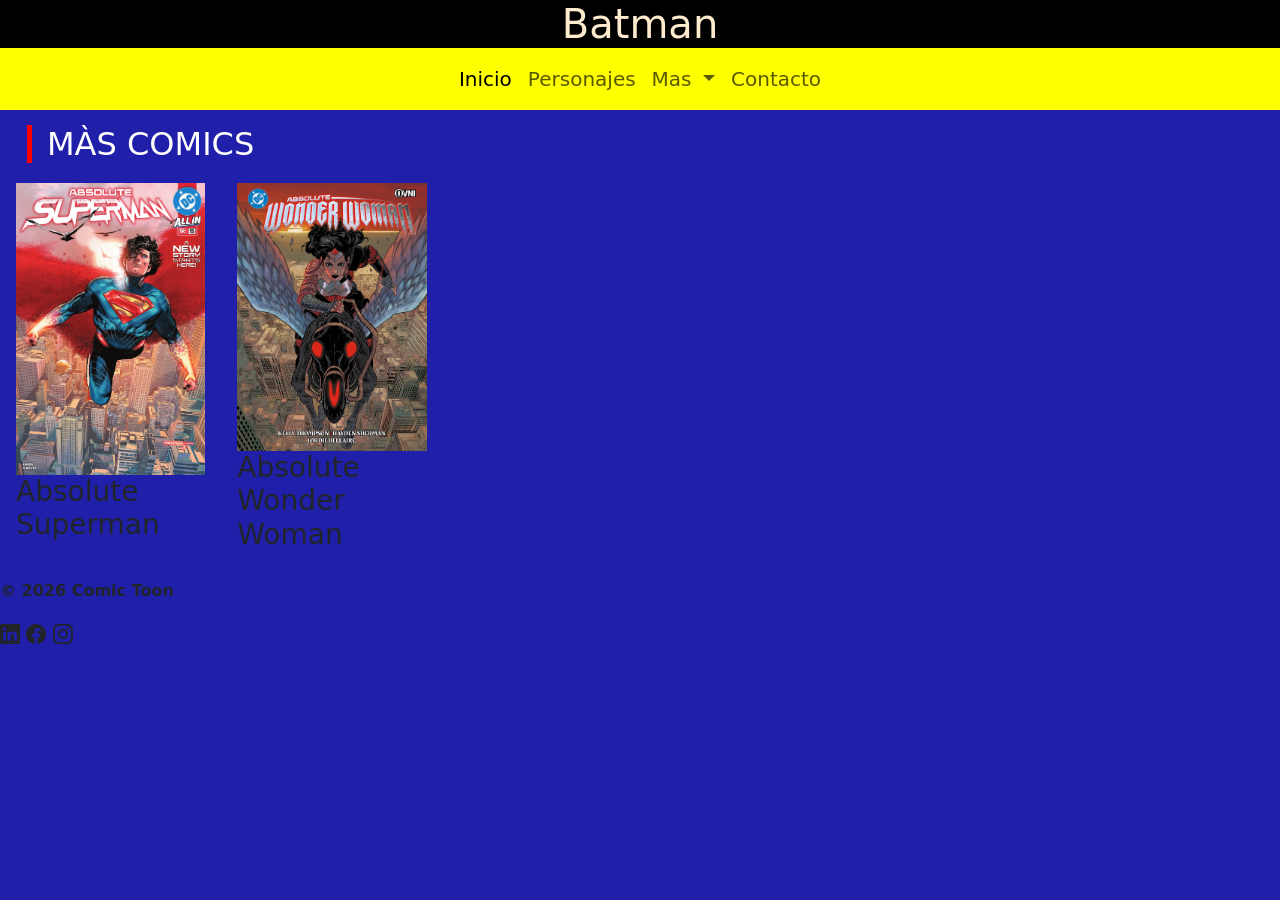
<file: Curso ICARO/template/comics.html>
<!DOCTYPE html>
<html lang="en">

<head>
    <meta charset="UTF-8">
    <meta name="viewport" content="width=device-width, initial-scale=1.0">
    <title>Document</title>
    <link rel="stylesheet" href="https://cdn.jsdelivr.net/npm/bootstrap-icons@1.13.1/font/bootstrap-icons.min.css">
    <link href="https://cdn.jsdelivr.net/npm/bootstrap@5.3.8/dist/css/bootstrap.min.css" rel="stylesheet"
        integrity="sha384-sRIl4kxILFvY47J16cr9ZwB07vP4J8+LH7qKQnuqkuIAvNWLzeN8tE5YBujZqJLB" crossorigin="anonymous">
    <link rel="stylesheet" href="/Curso ICARO/static/comics.css">
</head>

<body>
    <header>
        <h1>Batman</h1>
    </header>

    <nav class="navbar navbar-expand-sm">
        <div class="container">
            <button class="navbar-toggler" data-bs-toggle="collapse" data-bs-target="#mi-menu">
                <span class="navbar-toggler-icon"></span>
            </button>
            <div class="collapse navbar-collapse justify-content-center" id="mi-menu">
                <ul class="navbar-nav fs-5">
                    <li class="nav-item">
                        <a class="nav-link active" aria-current="page" href="/Curso ICARO/index.html">Inicio</a>
                    </li>
                    <li>
                        <a class="nav-link" href="/Curso ICARO/template/personajes.html">Personajes</a>
                    </li>
                    <li class="nav-item dropdown">
                        <a class="nav-link dropdown-toggle" href="/Curso ICARO/template/comics.html" role="button"
                            data-bs-toggle="dropdown" aria-expanded="false">
                            Mas
                        </a>
                        <ul class="dropdown-menu">
                            <li><a class="dropdown-item" href="/Curso ICARO/template/comics.html">Comics</a></li>
                            <li><a class="dropdown-item" href="/Curso ICARO/template/crearComic.html">Crear Comics</a></li>
                        </ul>
                    </li>
                    <li>
                        <a class="nav-link" href="/Curso ICARO/template/contacto.html">Contacto</a>
                    </li>
                </ul>
            </div>
        </div>
    </nav>

    <main class="container-fluid">
        <h2>MÀS COMICS</h2>
        <div class="row justify-content-start mt-3">
            <div class="m-1 col col-11 col-sm-4 col-md-3 col-lg-3 col-xl-2 mas-comics">
                <img src="/Curso ICARO/assets/image/img-portadas/Absolute Superman.avif" alt="Joker"
                    class="img-fluid custom-img">
                <h3>Absolute Superman</h3>
            </div>

            <div class="m-1 col col-11 col-sm-4 col-md-3 col-lg-3 col-xl-2 mas-comics">
                <img src="/Curso ICARO/assets/image/img-portadas/Absolute-Wonder Woman.webp" alt="Bane"
                    class="img-fluid custom-img">
                <div id="villanos">
                    <h3>Absolute Wonder Woman</h3>
                </div>
            </div>
        </div>
        <div class="row justify-content-start mt-3">

        </div>
    </main>

    <footer class="footer justify-content-around">
        <div class="footer-content">
            <p>
                <strong>&copy; 2026 Comic Toon</strong>
            </p>
        </div>
        <div class="social-icons fs-5">
            <i class="bi bi-linkedin"></i>
            <i class="bi bi-facebook"></i>
            <i class="bi bi-instagram"></i>
        </div>
    </footer>
        <script src="https://cdn.jsdelivr.net/npm/bootstrap@5.3.2/dist/js/bootstrap.bundle.min.js"></script>

</body>

</html>
</file>
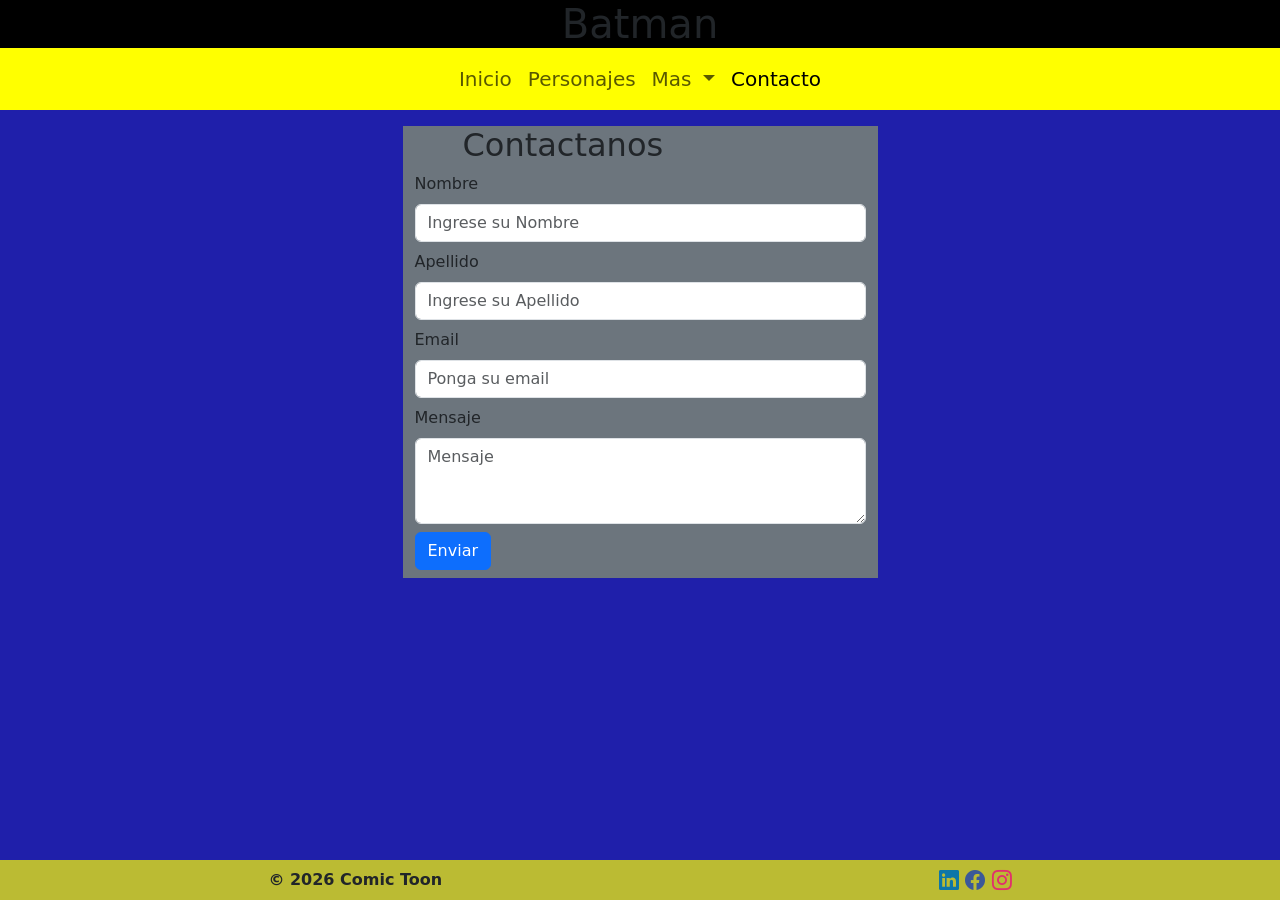
<file: Curso ICARO/template/contacto.html>
<!DOCTYPE html>
<html lang="en">



<head>
    <meta charset="UTF-8">
    <meta name="viewport" content="width=device-width, initial-scale=1.0">
    <title>Document</title>
    <link rel="stylesheet" href="https://cdn.jsdelivr.net/npm/bootstrap-icons@1.13.1/font/bootstrap-icons.min.css">
    <link href="https://cdn.jsdelivr.net/npm/bootstrap@5.3.8/dist/css/bootstrap.min.css" rel="stylesheet"
        integrity="sha384-sRIl4kxILFvY47J16cr9ZwB07vP4J8+LH7qKQnuqkuIAvNWLzeN8tE5YBujZqJLB" crossorigin="anonymous">
    <link rel="stylesheet" href="/Curso ICARO/static/contacto.css">
</head>

<body>
    <header>
        <h1>Batman</h1>
    </header>

    <nav class="navbar navbar-expand-md">
        <div class="container">
            <button class="navbar-toggler" data-bs-toggle="collapse" data-bs-target="#mi-menu">
                <span class="navbar-toggler-icon"></span>
            </button>
            <div class="collapse navbar-collapse justify-content-center" id="mi-menu">
                <ul class="navbar-nav fs-5">
                    <li class="nav-item">
                        <a class="nav-link" href="/Curso ICARO/index.html">Inicio</a>
                    </li>
                    <li>
                        <a class="nav-link" href="/Curso ICARO/template/personajes.html">Personajes</a>
                    </li>
                    <li class="nav-item dropdown">
                        <a class="nav-link dropdown-toggle" href="/Curso ICARO/template/comics.html" role="button" data-bs-toggle="dropdown"
                            aria-expanded="false">
                            Mas
                        </a>
                        <ul class="dropdown-menu">
                            <li><a class="dropdown-item" href="/Curso ICARO/template/comics.html">Comics</a></li>
                            <li><a class="dropdown-item" href="/Curso ICARO/template/crearComic.html">Crear Comics</a></li>
                        </ul>
                    </li>
                    <li>
                        <a class="nav-link active" aria-current="page" href="#">Contacto</a>
                    </li>
                </ul>
            </div>
        </div>
    </nav>

    <div class="container mt-3">
        <div class="row justify-content-center">
            <div class="col col-lg-5 col-xl-5  bg-secondary">
                <h2 class="ps-5">Contactanos</h2>
                <form action="">
                    <div class="mb-2">
                        <label class="form-label" for="nombre">Nombre</label>
                        <input class="form-control" placeholder="Ingrese su Nombre" type="text" name="nombre" id="nombre">
                    </div>
        
                    <div class="mb-2">
                        <label class="form-label" for="apellido">Apellido</label>
                        <input class="form-control" placeholder="Ingrese su Apellido" type="text" name="apellido" id="apellido">
                    </div>
                    
                    <div class="mb-2">
                        <label class="form-label" for="email">Email</label>
                        <input class="form-control" placeholder="Ponga su email" type="email" name="email" id="email">
                    </div>
                    
                    <div class="mb-2">
                        <label class="form-label" for="mensaje">Mensaje</label>
                        <textarea class="form-control" placeholder="Mensaje" name="mensaje" id="mensaje" cols="10" rows="3"></textarea>
                    </div>

                    <div class="mb-2">
                        <button type="submit" class="btn btn-primary">Enviar</button>
                    </div>
                </form>

            </div>
        </div>
    </div>

    <footer class="footer justify-content-around">
        <div class="footer-content">
            <p>
                <strong>&copy; 2026 Comic Toon</strong>
            </p>
        </div>
        <div class="social-icons fs-5">
            <i class="bi bi-linkedin"></i>
            <i class="bi bi-facebook"></i>
            <i class="bi bi-instagram"></i>
        </div>
    </footer>
        <script src="https://cdn.jsdelivr.net/npm/bootstrap@5.3.2/dist/js/bootstrap.bundle.min.js"></script>

</body>

</html>
</file>
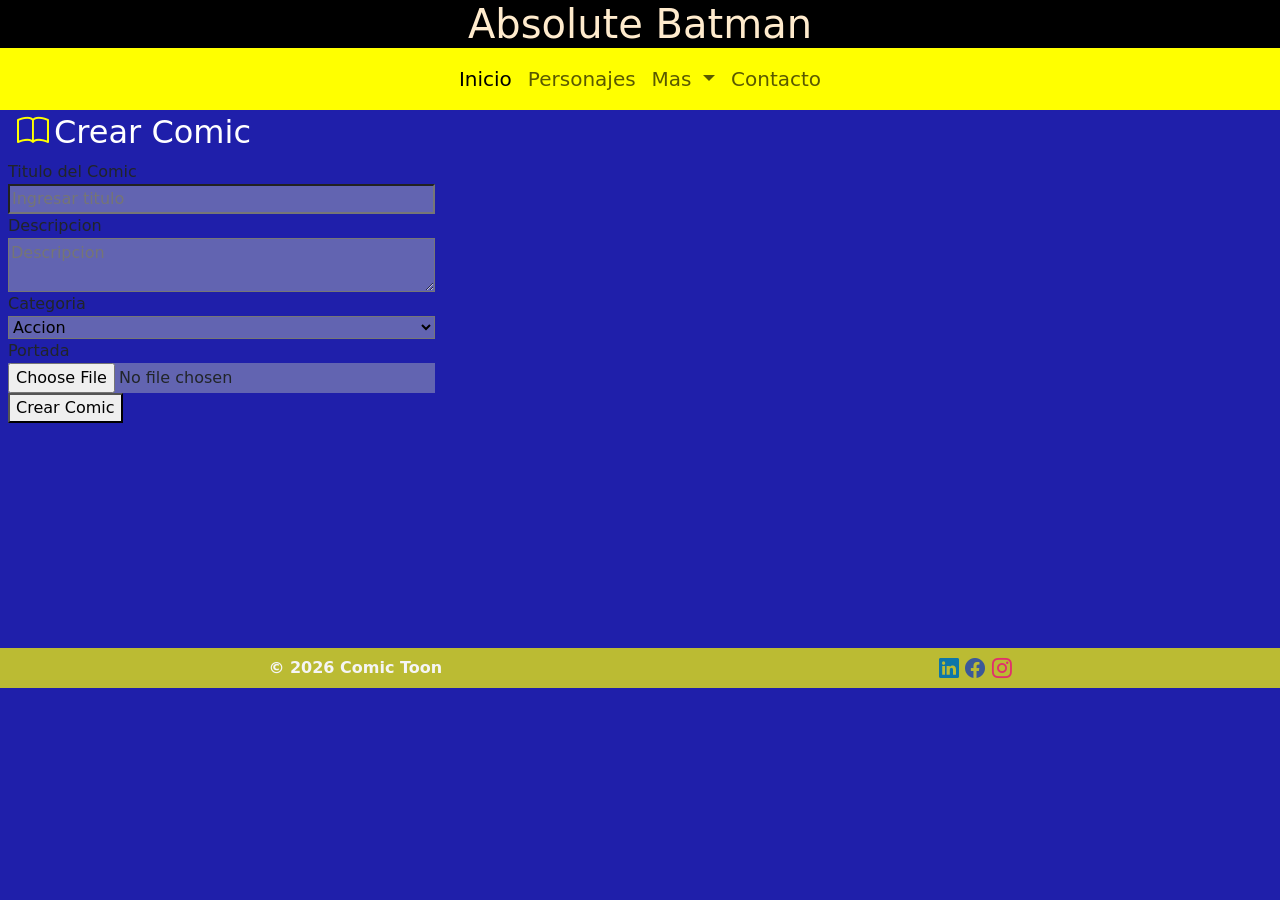
<file: Curso ICARO/template/crearComic.html>
<!DOCTYPE html>
<html lang="en">

<head>
    <meta charset="UTF-8">
    <meta name="viewport" content="width=device-width, initial-scale=1.0">
    <title>Crear Comics</title>
    <link rel="stylesheet" href="https://cdn.jsdelivr.net/npm/bootstrap-icons@1.13.1/font/bootstrap-icons.min.css">
    <link href="https://cdn.jsdelivr.net/npm/bootstrap@5.3.8/dist/css/bootstrap.min.css" rel="stylesheet"
        integrity="sha384-sRIl4kxILFvY47J16cr9ZwB07vP4J8+LH7qKQnuqkuIAvNWLzeN8tE5YBujZqJLB" crossorigin="anonymous">
    <link rel="stylesheet" href="/Curso ICARO/static/crearComic.css">
</head>

<body>
    <header>
        <h1>Absolute Batman</h1>
    </header>
    <nav class="navbar navbar-expand-sm">
        <div class="container">
            <button class="navbar-toggler" data-bs-toggle="collapse" data-bs-target="#mi-menu">
                <span class="navbar-toggler-icon"></span>
            </button>
            <div class="collapse navbar-collapse justify-content-center" id="mi-menu">
                <ul class="navbar-nav fs-5">
                    <li class="nav-item">
                        <a class="nav-link active" aria-current="page" href="/Curso ICARO/index.html">Inicio</a>
                    </li>
                    <li>
                        <a class="nav-link" href="/Curso ICARO/template/personajes.html">Personajes</a>
                    </li>
                    <li class="nav-item dropdown">
                        <a class="nav-link dropdown-toggle" href="/Curso ICARO/template/comics.html" role="button"
                            data-bs-toggle="dropdown" aria-expanded="false">
                            Mas
                        </a>
                        <ul class="dropdown-menu">
                            <li><a class="dropdown-item" href="/Curso ICARO/template/comics.html">Comics</a></li>
                            <li><a class="dropdown-item" href="/Curso ICARO/template/crearComic.html">Crear Comics</a>
                            </li>
                        </ul>
                    </li>
                    <li>
                        <a class="nav-link" href="/Curso ICARO/template/contacto.html">Contacto</a>
                    </li>
                </ul>
            </div>
        </div>
    </nav>

    <main class="container-fluid">
        <h3 class="bi bi-book">Crear Comic</h3>
        <div class="row justify-content-evenly">
            <form id="formulario" class="col col-xl-4">
                <label for="titulo">Titulo del Comic</label>
                <input type="text" id="titulo" placeholder="Ingresar titulo">
    
                <label for="descripcion">Descripcion</label>
                <textarea name="descripcion" id="descripcion" placeholder="Descripcion" rows="2"></textarea>
    
                <label for="categoria">Categoria</label>
                <select name="categoria" id="categoria">
                    <option>Accion</option>
                    <option>Fantasia</option>
                    <option>SuperHèroes</option>
                    <option></option>
                </select>
    
                <label for="portada">Portada</label>
                <input type="file" id="portada" accept="image/*">
    
                <button type="submit">
                    Crear Comic
                </button>
            </form>
            <div class="col col-xl-8 row" id="comicsCreados">
    
            </div>
        </div>
    </main>

    <footer class="footer justify-content-around">
        <div class="footer-content">
            <p>
                <strong>&copy; 2026 Comic Toon</strong>
            </p>
        </div>
        <div class="social-icons fs-5">
            <i class="bi bi-linkedin"></i>
            <i class="bi bi-facebook"></i>
            <i class="bi bi-instagram"></i>
        </div>
    </footer>

    <script src="https://cdn.jsdelivr.net/npm/bootstrap@5.3.2/dist/js/bootstrap.bundle.min.js"></script>

    <script src="/Curso ICARO/assets/js/crearComic.js"></script>
</body>

</html>
</file>
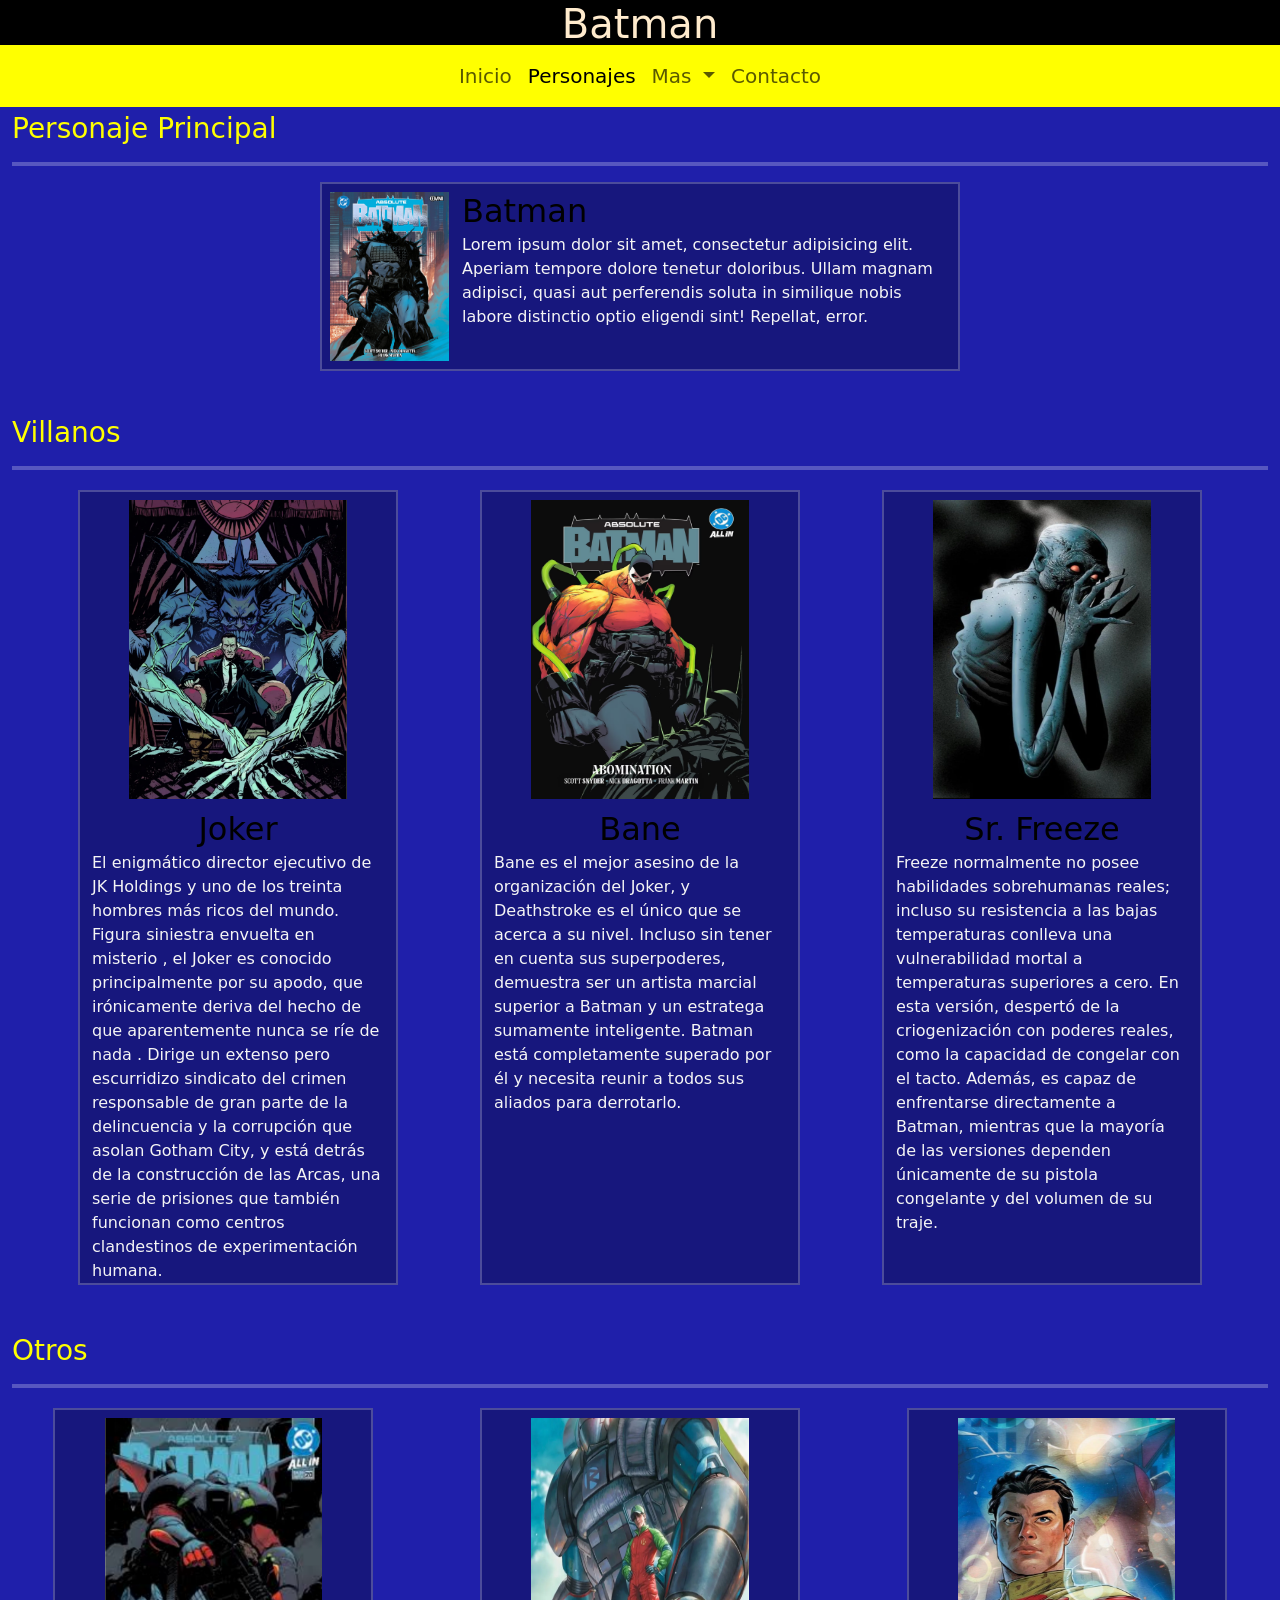
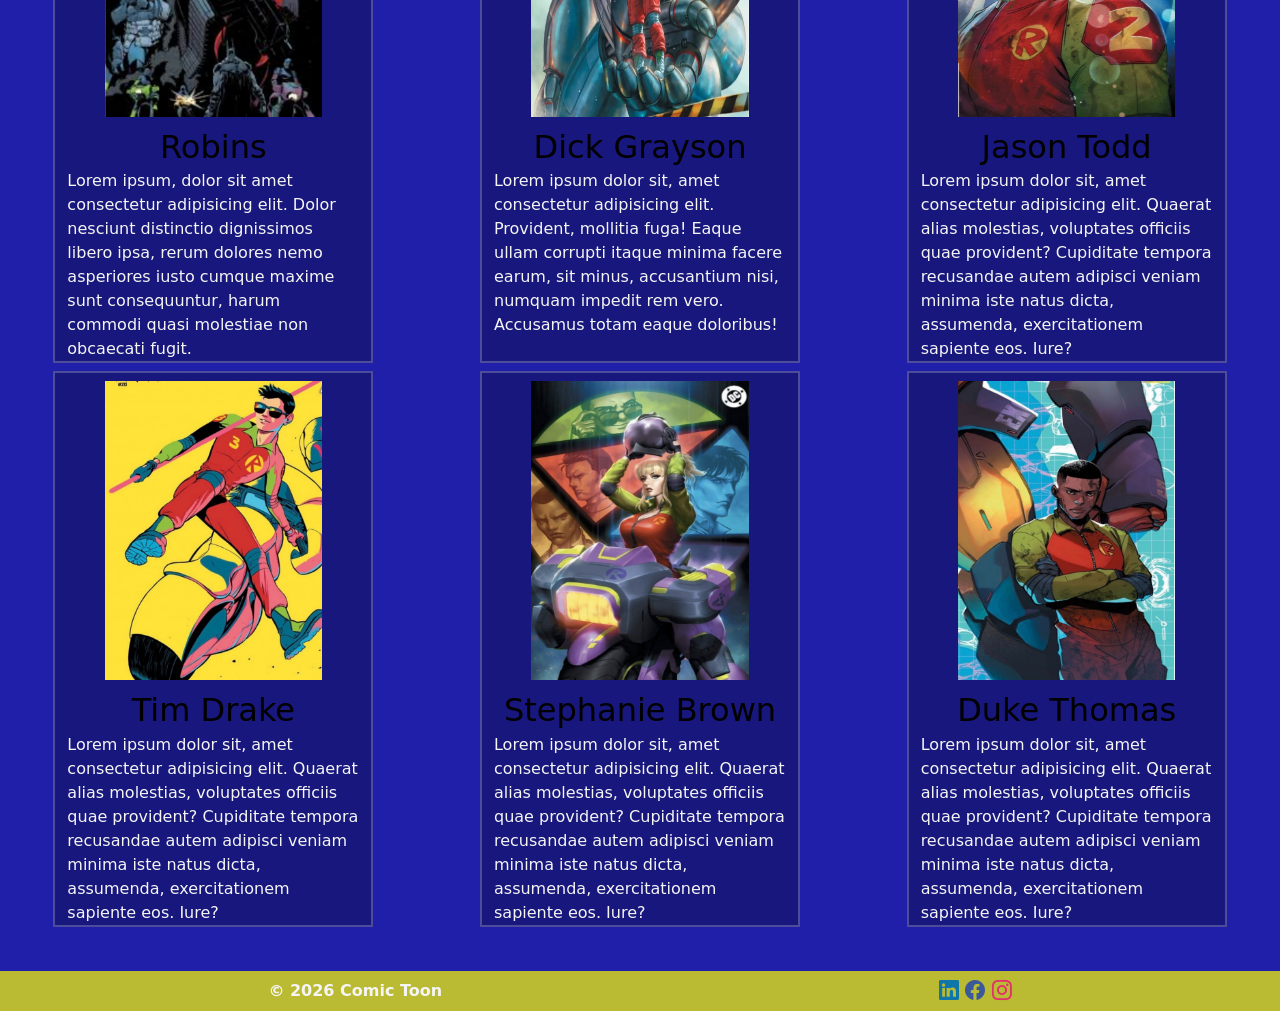
<file: Curso ICARO/template/personajes.html>
<!DOCTYPE html>
<html lang="en">

<head>
    <meta charset="UTF-8">
    <meta name="viewport" content="width=device-width, initial-scale=1.0">
    <title>Document</title>
    <link rel="stylesheet" href="https://cdn.jsdelivr.net/npm/bootstrap-icons@1.13.1/font/bootstrap-icons.min.css">
    <link href="https://cdn.jsdelivr.net/npm/bootstrap@5.3.8/dist/css/bootstrap.min.css" rel="stylesheet"
        integrity="sha384-sRIl4kxILFvY47J16cr9ZwB07vP4J8+LH7qKQnuqkuIAvNWLzeN8tE5YBujZqJLB" crossorigin="anonymous">
    <link rel="stylesheet" href="/Curso ICARO/static/personajes.css">
</head>

<body>
    <header>
        <h1>Batman</h1>
    </header>

    <nav class="navbar navbar-expand-sm">
        <div class="container">
            <button class="navbar-toggler" data-bs-toggle="collapse" data-bs-target="#mi-menu">
                <span class="navbar-toggler-icon"></span>
            </button>
            <div class="collapse navbar-collapse justify-content-center" id="mi-menu">
                <ul class="navbar-nav fs-5">
                    <li class="nav-item">
                        <a class="nav-link" href="/Curso ICARO/index.html">Inicio</a>
                    </li>
                    <li>
                        <a class="nav-link active" aria-current="page" href="/Curso ICARO/template/personajes.html">Personajes</a>
                    </li>
                    <li class="nav-item dropdown">
                        <a class="nav-link dropdown-toggle" href="/Curso ICARO/template/comics.html" role="button" data-bs-toggle="dropdown"
                            aria-expanded="false">
                            Mas
                        </a>
                        <ul class="dropdown-menu">
                            <li><a class="dropdown-item" href="/Curso ICARO/template/comics.html">Comics</a></li>
                            <li><a class="dropdown-item" href="/Curso ICARO/template/crearComic.html">Crear Comics</a></li>
                        </ul>
                    </li>
                    <li>
                        <a class="nav-link" href="/Curso ICARO/template/contacto.html">Contacto</a>
                    </li>
                </ul>
            </div>
        </div>        
    </nav>
    
    <div class="container-fluid text-center">
        <h3>Personaje Principal</h3>
        <hr>
        <div class="row justify-content-center">
            <div class="ps-0 col col-11 col-sm-11 col-md-10 col-lg-10 col-xl-6">
                <img src="/Curso ICARO/assets/image/img-personajes/Batman.png" alt="Batman" class="img-fluid custom-img">
                <div id="principal">
                    <h2>Batman</h2>
                    <p>Lorem ipsum dolor sit amet, consectetur adipisicing elit. Aperiam tempore dolore tenetur
                        doloribus. Ullam magnam adipisci, quasi aut perferendis soluta in similique nobis labore
                        distinctio
                        optio eligendi sint! Repellat, error.</p>
                </div>
            </div>
        </div>
    </div>

    <div class="container-fluid text-center">
        <h3>Villanos</h3>
        <hr>
        <div class="row justify-content-evenly mt-3">
            <div class="m-1 col col-11 col-sm-11 col-md-3 col-lg-3 col-xl-3 galery-villan">
                <img src="/Curso ICARO/assets/image/img-personajes/Joker.png" alt="Joker" class="img-fluid custom-img">
                <div id="villanos">
                    <h2>Joker</h2>
                    <p>El enigmático director ejecutivo de JK Holdings y uno de los treinta hombres más ricos del mundo.
                        Figura siniestra envuelta en misterio , el Joker es conocido principalmente por su apodo, que
                        irónicamente deriva del hecho de que aparentemente nunca se ríe de nada . Dirige un extenso pero
                        escurridizo sindicato del crimen responsable de gran parte de la delincuencia y la corrupción
                        que asolan Gotham City, y está detrás de la construcción de las Arcas, una serie de prisiones
                        que también funcionan como centros clandestinos de experimentación humana.</p>
                </div>
            </div>

            <div class="m-1 col col-11 col-sm-11 col-md-3 col-lg-3 col-xl-3 galery-villan">
                <img src="/Curso ICARO/assets/image/img-personajes/Bane.png" alt="Bane" class="img-fluid custom-img">
                <div id="villanos">
                    <h2>Bane</h2>
                    <p>Bane es el mejor asesino de la organización del Joker, y Deathstroke es el único que se acerca a
                        su nivel. Incluso sin tener en cuenta sus superpoderes, demuestra ser un artista marcial
                        superior a Batman y un estratega sumamente inteligente. Batman está completamente superado por
                        él y necesita reunir a todos sus aliados para derrotarlo.</p>
                </div>
            </div>

            <div class="m-1 col col-11 col-sm-11 col-md-3 col-lg-3 col-xl-3 galery-villan">
                <img src="/Curso ICARO/assets/image/img-personajes/Sr Freeze.webp" alt="Sr frezze" class="img-fluid custom-img">
                <div id="villanos">
                    <h2>Sr. Freeze</h2>
                    <p>Freeze normalmente no posee habilidades sobrehumanas reales; incluso su resistencia a las bajas
                        temperaturas conlleva una vulnerabilidad mortal a temperaturas superiores a cero. En esta
                        versión, despertó de la criogenización con poderes reales, como la capacidad de congelar con el
                        tacto. Además, es capaz de enfrentarse directamente a Batman, mientras que la mayoría de las
                        versiones dependen únicamente de su pistola congelante y del volumen de su traje.</p>
                </div>
            </div>
        </div>
    </div>

    <div class="container-fluid text-center">
        <h3>Otros</h3>
        <hr>
        <div class="row justify-content-around mt-3">
            <div class="m-1 col col-11 col-sm-11 col-md-5 col-lg-3 col-xl-3 mas-personajes">
                <img src="/Curso ICARO/assets/image/img-personajes/Robins.png" alt="Robins" class="img-fluid custom-img">
                <div id="otros">
                    <h2>Robins</h2>
                    <p>Lorem ipsum, dolor sit amet consectetur adipisicing elit. Dolor nesciunt distinctio dignissimos
                        libero
                        ipsa, rerum dolores nemo asperiores iusto cumque maxime sunt consequuntur, harum commodi quasi
                        molestiae
                        non obcaecati fugit.</p>
                </div>

            </div>

            <div class="m-1 col col-11 col-sm-11 col-md-5 col-lg-3 col-xl-3 mas-personajes">
                <img src="/Curso ICARO/assets/image/img-personajes/Dick grayson.png" alt="Dick Grayson" class="img-fluid custom-img">
                <div id="otros">
                    <h2>Dick Grayson</h2>
                    <p>Lorem ipsum dolor sit, amet consectetur adipisicing elit. Provident, mollitia fuga! Eaque ullam
                        corrupti
                        itaque minima facere earum, sit minus, accusantium nisi, numquam impedit rem vero. Accusamus
                        totam
                        eaque
                        doloribus!</p>
                </div>
            </div>

            <div class="m-1 col col-11 col-sm-11 col-md-5 col-lg-3 col-xl-3 mas-personajes">
                <img src="/Curso ICARO/assets/image/img-personajes/Jason todd.png" alt="Jason Todd" class="img-fluid custom-img">
                <div id="otros">
                    <h2>Jason Todd</h2>
                    <p>Lorem ipsum dolor sit, amet consectetur adipisicing elit. Quaerat alias molestias, voluptates
                        officiis
                        quae provident? Cupiditate tempora recusandae autem adipisci veniam minima iste natus dicta,
                        assumenda,
                        exercitationem sapiente eos. Iure?</p>
                </div>
            </div>

            <div class="m-1 col col-11 col-sm-11 col-md-5 col-lg-3 col-xl-3 mas-personajes">
                <img src="/Curso ICARO/assets/image/img-personajes/Tim drake.png" alt="Tim Drake" class="img-fluid custom-img">
                <div id="otros">
                    <h2>Tim Drake</h2>
                    <p>Lorem ipsum dolor sit, amet consectetur adipisicing elit. Quaerat alias molestias, voluptates
                        officiis
                        quae provident? Cupiditate tempora recusandae autem adipisci veniam minima iste natus dicta,
                        assumenda, exercitationem sapiente eos. Iure?</p>
                </div>
            </div>

            <div class="m-1 col col-11 col-sm-11 col-md-5 col-lg-3 col-xl-3 mas-personajes">
                <img src="/Curso ICARO/assets/image/img-personajes/Stephanie Brown.png" alt="Stephanie Brown"
                    class="img-fluid custom-img">
                <div id="otros">
                    <h2>Stephanie Brown</h2>
                    <p>Lorem ipsum dolor sit, amet consectetur adipisicing elit. Quaerat alias molestias, voluptates
                        officiis
                        quae provident? Cupiditate tempora recusandae autem adipisci veniam minima iste natus dicta,
                        assumenda, exercitationem sapiente eos. Iure?</p>
                </div>
            </div>

            <div class="m-1 col col-11 col-sm-11 col-md-5 col-lg-3 col-xl-3 mas-personajes">
                <img src="/Curso ICARO/assets/image/img-personajes/Duke thomas.png" alt="Duke Thomas" class="img-fluid custom-img">
                <div id="otros">
                    <h2>Duke Thomas</h2>
                    <p>Lorem ipsum dolor sit, amet consectetur adipisicing elit. Quaerat alias molestias, voluptates
                        officiis
                        quae provident? Cupiditate tempora recusandae autem adipisci veniam minima iste natus dicta,
                        assumenda, exercitationem sapiente eos. Iure?</p>
                </div>
            </div>
        </div>
    </div>

    <footer class="footer justify-content-around">
        <div class="footer-content">
            <p>
                <strong>&copy; 2026 Comic Toon</strong>
            </p>
        </div>
        <div class="social-icons fs-5">
            <i class="bi bi-linkedin"></i>
            <i class="bi bi-facebook"></i>
            <i class="bi bi-instagram"></i>
        </div>
    </footer>

    <script src="https://cdn.jsdelivr.net/npm/bootstrap@5.3.2/dist/js/bootstrap.bundle.min.js"></script>
</body>

</html>
</file>
<file: Curso ICARO/static/comics.css>
body {
    background-color: rgb(31, 31, 170);
}

header {
    text-align: center;

    /* height: 40px; */
    background-color: black;
}

nav {
    display: flex;
    justify-content: center;
    align-items: center;
    background-color: yellow;
    /* height: 30px; */
}

nav a:hover {
    font-weight: bold;
}


a {
    text-decoration: none;
    color: black;
    font-size: 20px;
    padding: 10px;
}

ol>li>a {
    color: wheat;
    padding-left: 0;
    padding-top: 3px;
}

ol {
    border: 1px p wheat;
    background-color: #f3e5e50a;
    color: yellow;
    padding-left: 1.3rem;
}

h1 {
    margin: 0px !important;
    color: blanchedalmond;
}

h2{
    border-left: solid 5px red;
    margin: 15px;
    padding-left: 15px;
    color: white;
}

img{
   height: 30vh;
}
</file>
<file: Curso ICARO/static/contacto.css>
body {
    margin: 0;
    background-color: rgb(31, 31, 170);
    min-height: 100vh;
    display: flex;
    flex-direction: column;
}

.container {
    flex: 1;
}
header {
    text-align: center;
    /* height: 40px; */
    background-color: black;
}

h1{
    margin-bottom: 0 !important;
}

nav {
    display: flex;
    justify-content: center;
    align-items: center;
    background-color: yellow;
    /* height: 30px; */
}

nav a:hover {
    font-weight: bold;
}


a {
    text-decoration: none;
    color: black;
    font-size: 20px;
    padding: 10px;
}



.footer {
    background-color: rgba(255, 255, 0, 0.699);
    padding: 5px 20px;
    display: flex;
    justify-content: space-between;
    align-items: center;
    width: 100%;
    box-sizing: border-box;
}

.footer-content>p {
    margin-bottom: 0 !important;
    text-align: left;
}

.footer-content {
    text-align: left;
}

.bi-linkedin{
    color: #0e76a8;
}

.bi-facebook{
    color: #3b5998;
}

.bi-instagram{
    color: #E1306C
}
</file>
<file: Curso ICARO/static/crearComic.css>
body {
    background-color: rgb(31, 31, 170);
}

header {
    text-align: center;
    
    /* height: 40px; */
    background-color: black;
}

nav {
    display: flex;
    justify-content: center;
    align-items: center;
    background-color: yellow;
    /* height: 30px; */
}

nav a:hover {
    font-weight: bold;
}


a {
    text-decoration: none;
    color: black;
    font-size: 20px;
    padding: 10px;
}

ol>li>a {
    color: wheat;
    padding-left: 0;
    padding-top: 3px;
}

ol {
    border: 1px p wheat;
    background-color: #f3e5e50a;
    color: yellow;
    padding-left: 1.3rem;
}

h1 {
    margin: 0px !important;
    color: blanchedalmond;
}

h3{
    color: white;
    font-size: 32px;
}

.bi-book::before{
    padding: 5px;
    color: yellow;
}

#formulario{
    padding: 0px !important;
}
input, textarea, select{
    display: block;
    width: 100%;
    background-color: #aeb2b977;
}

#comicsCreados .card-img-top {
    height: 200px; 
    object-fit: cover; 
}

#comicsCreados .card {
    width: 120%;
    height: 100%;
    background-color: yellow;
}


.footer {
    background-color: rgba(255, 255, 0, 0.699);
    margin-top: 25vh;
    padding: 5px 20px;
    display: flex;
    justify-content: space-between;
    align-items: center;
    width: 100%;
    box-sizing: border-box;
}

p {
    margin-bottom: 0 !important;
    text-align: start;
    color: whitesmoke;
}

.bi-linkedin {
    color: #0e76a8;
}

.bi-facebook {
    color: #3b5998;
}

.bi-instagram {
    color: #E1306C
}
</file>
<file: Curso ICARO/static/personajes.css>
* {
    margin: 0;
    padding: 0;
}

body {
    background-color: rgb(31, 31, 170);
}

header {
    text-align: center;
    height: 45px;
    background-color: black;
}

nav {
    display: flex;
    background-color: yellow;
    justify-content: center;
    /* align-items: center; */
}

nav a:hover {
    font-weight: bold;
}

a {
    text-decoration: none;
    color: black;
    font-size: 23px;
    padding: 10px;
}

h1 {
    color: blanchedalmond;
    margin: 0px !important;
}

hr {
    border: 2px solid white;
}

.col {
    background-color: rgba(0, 0, 0, 0.267);
    border: 2px solid rgba(255, 255, 255, 0.226);
}

h3 {
    color: yellow;
    padding-top: 5px;
}

.col-xl-6 {
    display: flex;
}


#principal {
    margin: 5px;
}

#principal>h2,
h3 {
    text-align: left;
}

.container-fluid {
    margin-bottom: 40px;
}


.col-sm-11>img {
    padding: 8px;
    width: 15vh;
}

.galery-villan>img,
.mas-personajes>img {
    width: 80%;
    height: 35vh;
}



@media screen and (max-width : 576px) {

    .col-12>img {
        height: auto;
    }

    /* xs */
    .col-sm-11>img {
        margin-bottom: 5px;
        width: 20%;
    }

}

@media screen and (max-width : 768px) {

    .galery-villan,
    .mas-personajes {
        display: flex;
        padding-left: 0 !important;
        /* align-items: flex-start;
        justify-content: flex-end; */
    }

    .galery-villan>img,
    .mas-personajes>img {
        width: 20vh;
        /* height: 40%; */
        align-self: center;
        padding-top: 5px;
    }

    /* .galery-villan>#villanos,
    .mas-personajes>#otros {
        padding: 15px;
    } */

    .galery-villan>#villanos>h2,
    .mas-personajes>#otros>h2 {
        text-align: left;
    }

}


h2 {
    padding-top: 3px;
    margin-bottom: 3px !important;
    color: black;
}

p {
    margin-bottom: 0 !important;
    text-align: start;
    color: whitesmoke;
}

.footer {
    background-color: rgba(255, 255, 0, 0.699);
    padding: 5px 20px;
    display: flex;
    justify-content: space-between;
    align-items: center;
    width: 100%;
    box-sizing: border-box;
}

/* .footer-content {
    text-align: left;
} */

.bi-linkedin{
    color: #0e76a8;
}

.bi-facebook{
    color: #3b5998;
}

.bi-instagram{
    color: #E1306C
}
</file>
